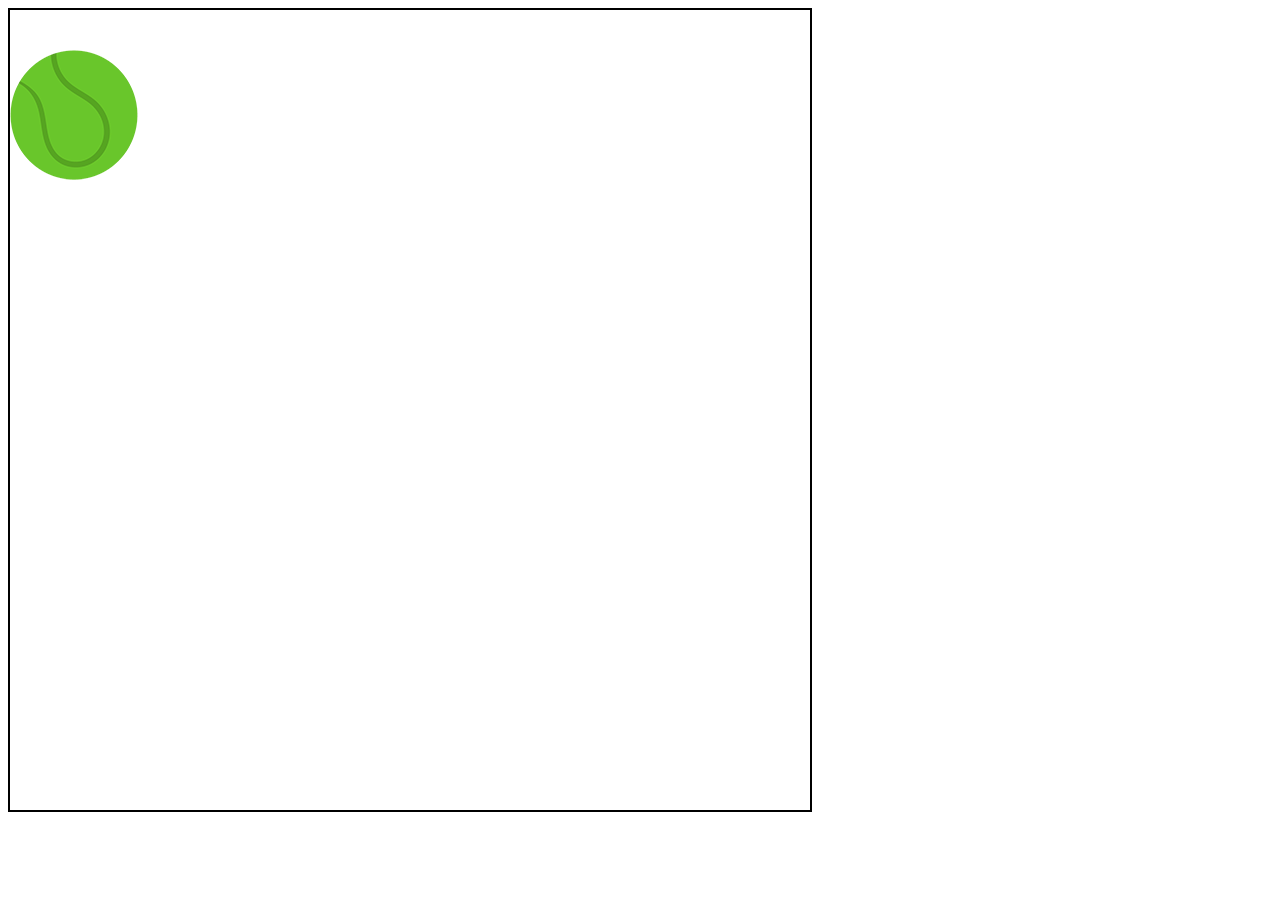
<file: M4-1-pelota sin def/index.html>
<!DOCTYPE html>
<html lang="es">
<head>
    <meta charset="UTF-8">
    <meta http-equiv="X-UA-Compatible" content="IE=edge">
    <meta name="viewport" content="width=device-width, initial-scale=1.0">
    <title>Pelota</title>
    <link rel="stylesheet" href="styles/estilo.css">

</head>
<body>
    <div id="cuadrado">
        <img src="images/pelota.png" alt="pelota">
    </div>
</body>
</html>
</file>
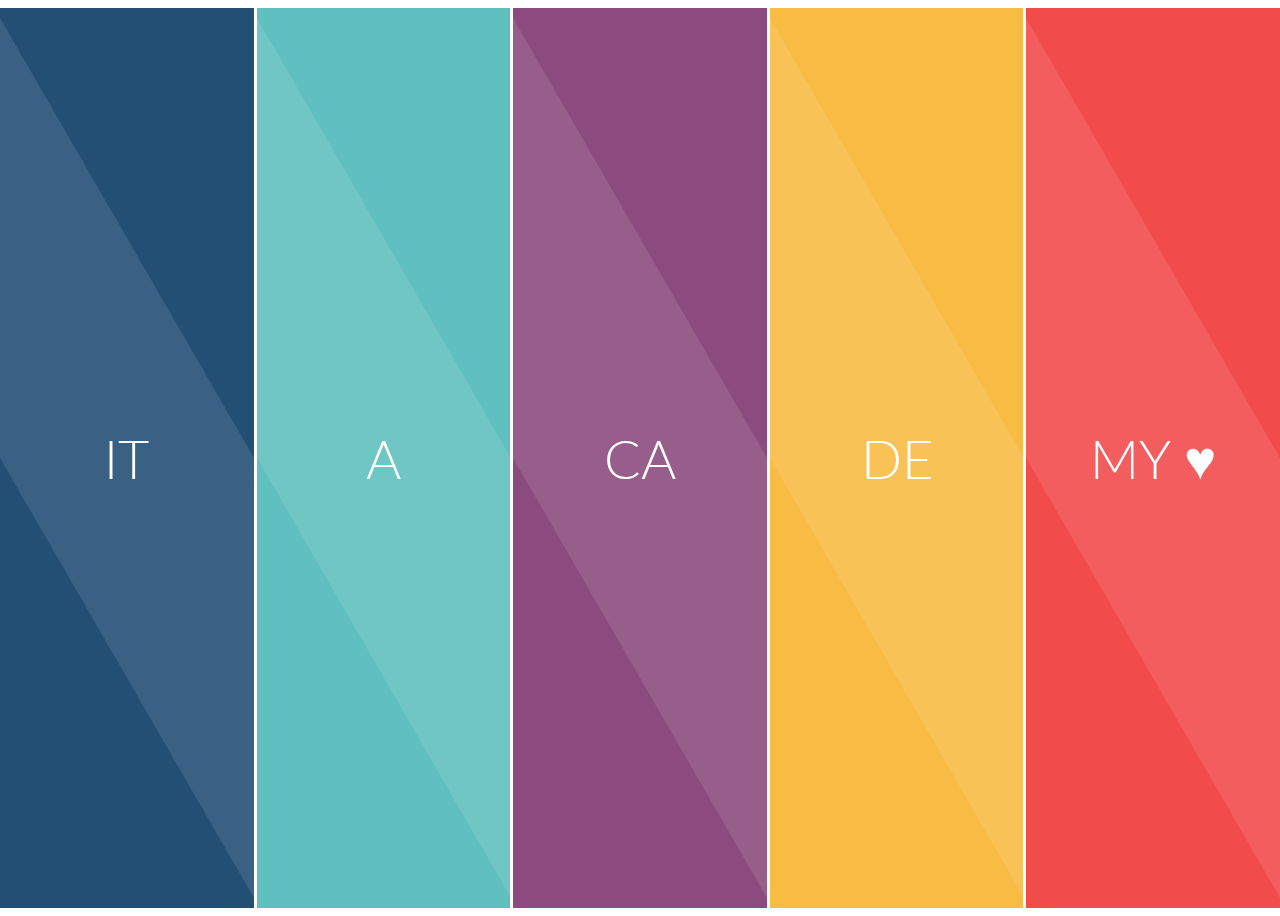
<file: M4-3-stripes/index.html>
<!DOCTYPE html>
<html lang="es">

<head>
    <meta charset="UTF-8">
    <meta http-equiv="X-UA-Compatible" content="IE=edge">
    <meta name="viewport" content="width=device-width, initial-scale=1.0">
    <link rel="stylesheet" href="styles/estilo.css">
    <!-- Lato Font de Google Fonts-->
    <link rel="preconnect" href="https://fonts.gstatic.com">
<link href="https://fonts.googleapis.com/css2?family=Lato:wght@100;300&display=swap" rel="stylesheet">
    <title>Stripes</title>
</head>

<body>
    <div class="container">
        <div class="bloque">
            <h1>IT</h1>
        </div>
        <div class="bloque">
            <h1>A</h1>
        </div>
        <div class="bloque">
            <h1>CA</h1>
        </div>
        <div class="bloque">
            <h1>DE</h1>
        </div>
        <div class="bloque">
            <h1>MY &hearts;</h1>
        </div>
    </div>
</body>

</html>
</file>
<file: M4-1-pelota sin def/styles/estilo.css>
#cuadrado {
    border: 2px solid black;
    width: 800px;
    height: 800px;
    position: relative;
}

#cuadrado img {
    position: absolute;
    top: 40px;
    animation: ejeY 1s linear 0s infinite alternate, ejeX 2.9s linear 0s infinite alternate;
}

@keyframes ejeY {
    from {top: 40px} to {top: 670px;}
}


@keyframes ejeX {
    from {left: 0px} to {left: 670px;}
}
</file>
<file: M4-3-stripes/styles/estilo.css>
body {
    margin-left: 0px; /*quitamos márgenes laterales*/
    margin-right: 0px;
    font-family: 'Lato', sans-serif;
    font-size: 1.7em;
    color: #ffffff;
}

h1 {
    font-weight: 300;
}

/* flex container que contiene los bloques*/
.container {
    display: flex; /*default flex-flow row nowrap*/
    height: 100vh;
}

/*clase bloque, atributos comunes*/
.bloque {
    display: flex;
    overflow: hidden; /*las partes de los elementos que sobresalgan no se verán*/
    width: 20%;
    margin-right: 3px;
    position: relative; /*para después añadir el elemento semitransparente (que será absolute) con respecto al bloque*/
    cursor: pointer; /*al ponernos encima de los bloques aparece puntero mano*/
}


/*plano blanco semitransparente*/
.bloque::before {
    content: ""; /*vacío porque no queremos añadir contenido*/
    background-color: #ffffff;
    opacity: 0.1;
    position: absolute;
    height: 100%; /*queremos que ocupe todo el bloque en alto y ancho*/
    width: 100%;
    top: 0px; /*top y left a 0 para que empiece desde arriba y a la izquierda*/
    left: 0px;   
    transform: skew(30deg); /*aplicamos la transformación de sesgar*/ 
    transition-duration: 0.5s; /*para que cuando quitemos el puntero vuelva a su posición suavemente*/
}

/* cambio del plano blanco cuando nos ponemos encima */
.bloque:hover::before {
    transition-duration: 0.5s;
    transform: scale(2, 2);
}


/* hijos de cada bloque*/
.bloque:nth-child(1) {
    background-color: #244F75;
    justify-content: center;
    align-items: center;
    animation-name: izq__dcha;
    animation-duration: 1s; /*en los siguientes bloques iremos aumentando esta duración para que vayan saliendo de manera irregular */
    animation-timing-function: ease;
}

.bloque:nth-child(2) {
    background-color: #60BFBF;
    justify-content: center;
    align-items: center;
    animation-name: abajo__arriba;
    animation-duration: 1.2s;
    animation-timing-function: ease;
}

.bloque:nth-child(3) {
    background-color: #8C4B7E;
    justify-content: center;
    align-items: center;
    animation-name: arriba__abajo;
    animation-duration: 1.4s;
    animation-timing-function: ease;
}

.bloque:nth-child(4) {
    background-color: #F8BB44;
    justify-content: center;
    align-items: center;
    animation-name: abajo__arriba;
    animation-duration: 1.6s;
    animation-timing-function: ease;
}

.bloque:nth-child(5) {
    background-color: #F24B4B;
    justify-content: center;
    align-items: center;
    margin-right: 0px; /*para que no tenga margen derecho*/
    animation-name: dcha__izq;
    animation-duration: 1.8s;
    animation-timing-function: ease;
}

/*animación del primer bloque que va de izquierda a derecha*/
@keyframes izq__dcha {
    from {left:-400px;} to {left: 0px;}
}

/*animación de los bloques 2 y 4 que van de abajo a arriba*/
@keyframes abajo__arriba {
    from {top: 1000px;} to {top: 0px;}
}

/*animación del bloque central que va de arriba a abajo*/
@keyframes arriba__abajo {
    from {bottom: 1000px;} to {bottom: 0px;}
}

/*animación del último bloque que va de derecha a izquierda*/
@keyframes dcha__izq {
    from {right: -400px;} to {right: 0px;}
}
</file>
